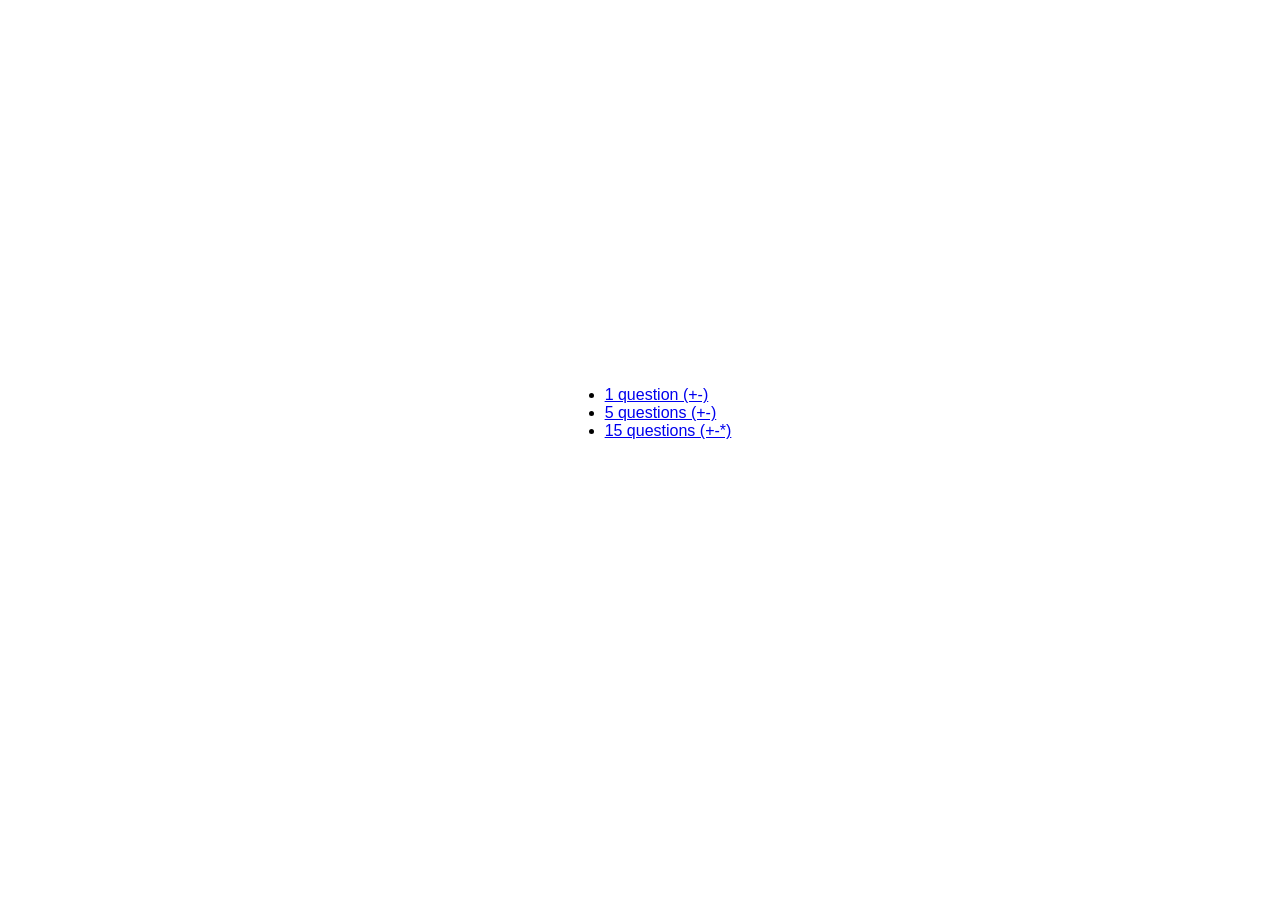
<file: index.html>
<!DOCTYPE html>
<html>

<head>
  <meta charset="UTF-8">
  <meta name="viewport" content="width=device-width, initial-scale=1">
  <title>Quick maths test</title>
  <link href="style.css" rel="stylesheet" type="text/css" />
</head>

<body>
  <ul>
    <li>
       <a href="1-question-mode">1 question (+-)</a>
     </li>
    <li>
      <a href="5-plus-minus">5 questions (+-)</a>
    </li>
     <li>
       <a href="thanosan23-mode">15 questions (+-*)</a>
     </li>
  </ul>
</body>

</html>
</file>
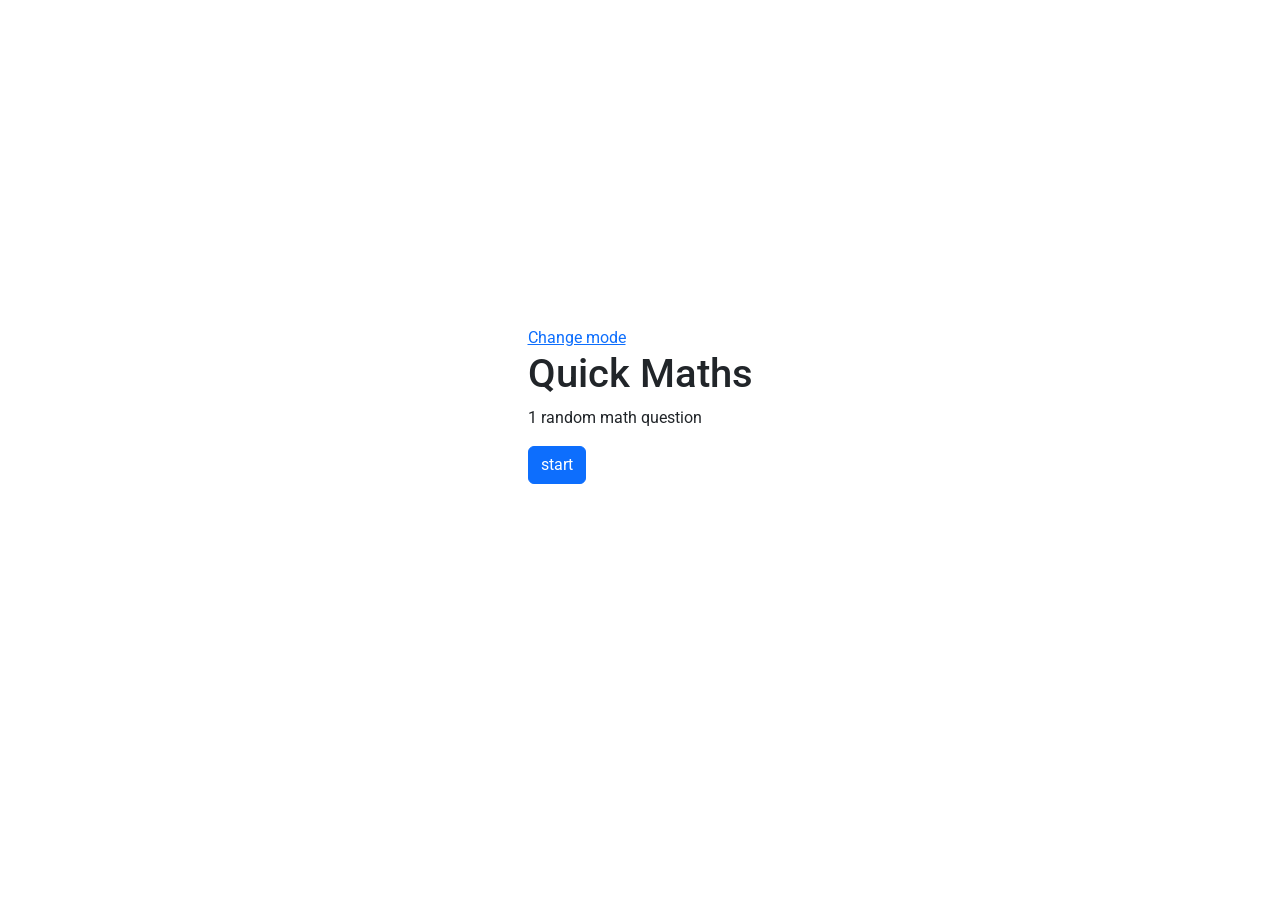
<file: 1-question-mode/index.html>
<!DOCTYPE html>
<html>
<head>
	<meta charset="utf-8">
	<meta name="viewport" content="width=device-width">
	<title>Math Game</title>
  <link rel="preconnect" href="https://fonts.googleapis.com">
  <link rel="preconnect" href="https://fonts.gstatic.com" crossorigin>
  <link href="https://fonts.googleapis.com/css2?family=Roboto" rel="stylesheet">
	<link href="style.css" rel="stylesheet" type="text/css" />
  <link rel="shortcut icon" href="logo.ico"/>
  <link href="https://cdn.jsdelivr.net/npm/bootstrap@5.3.8/dist/css/bootstrap.min.css" rel="stylesheet" integrity="sha384-sRIl4kxILFvY47J16cr9ZwB07vP4J8+LH7qKQnuqkuIAvNWLzeN8tE5YBujZqJLB" crossorigin="anonymous">
<script src="https://cdn.jsdelivr.net/npm/bootstrap@5.3.8/dist/js/bootstrap.bundle.min.js" integrity="sha384-FKyoEForCGlyvwx9Hj09JcYn3nv7wiPVlz7YYwJrWVcXK/BmnVDxM+D2scQbITxI" crossorigin="anonymous"></script>

<script src="https://cdn.jsdelivr.net/npm/@popperjs/core@2.11.8/dist/umd/popper.min.js" integrity="sha384-I7E8VVD/ismYTF4hNIPjVp/Zjvgyol6VFvRkX/vR+Vc4jQkC+hVqc2pM8ODewa9r" crossorigin="anonymous"></script>
<script src="https://cdn.jsdelivr.net/npm/bootstrap@5.3.8/dist/js/bootstrap.min.js" integrity="sha384-G/EV+4j2dNv+tEPo3++6LCgdCROaejBqfUeNjuKAiuXbjrxilcCdDz6ZAVfHWe1Y" crossorigin="anonymous"></script>
</head>
<body>

	<div id="questionContainer" class="hide">
		  <p>question <span id="questionNumber"></span></p>
      <h2 id="equation" class="equation"></h2>
      <form id="answerForm" action="" autocomplete="off" >
        <input class="form‐control" id="answerBox" type="number" placeholder="Type your answer here..." required autofocus>
        <button class="btn btn-primary">Submit</button>
      </form>
	  <button class="btn btn-secondary" id="negationBtn" type="button">minus -</button>
  </div>
  <div id="endgameContainer" class="hide fullwidth">
    <a href="..">Change mode</a>
    <p id="score"></p>
    <p>time: <span id="time"></span></p>
    <hr />
      <div id="analysis">
  </div>
    <button id="restartBtn" class="btn btn-primary">restart</button>
     <button style="display:none;" id="viewAnalysis"></button>
     <!-- auto view analysis? -->
     
        
  
    <br>
  </div>
  <div id="analysisContainer" class="hide fullwidth">
    <button style="display: none;" id="toEndgameContainer" class="btn btn-primary">Back</button>
 
  </div>
  <div id="startgameContainer">
    <a href="..">Change mode</a>
    <h1>Quick Maths</h1>
    <p>1 random math question</p>
    <button id="startBtn" class="btn btn-primary">start</button>
  </div>
  <script src="script.js"></script>
  </body>
</html>
</file>
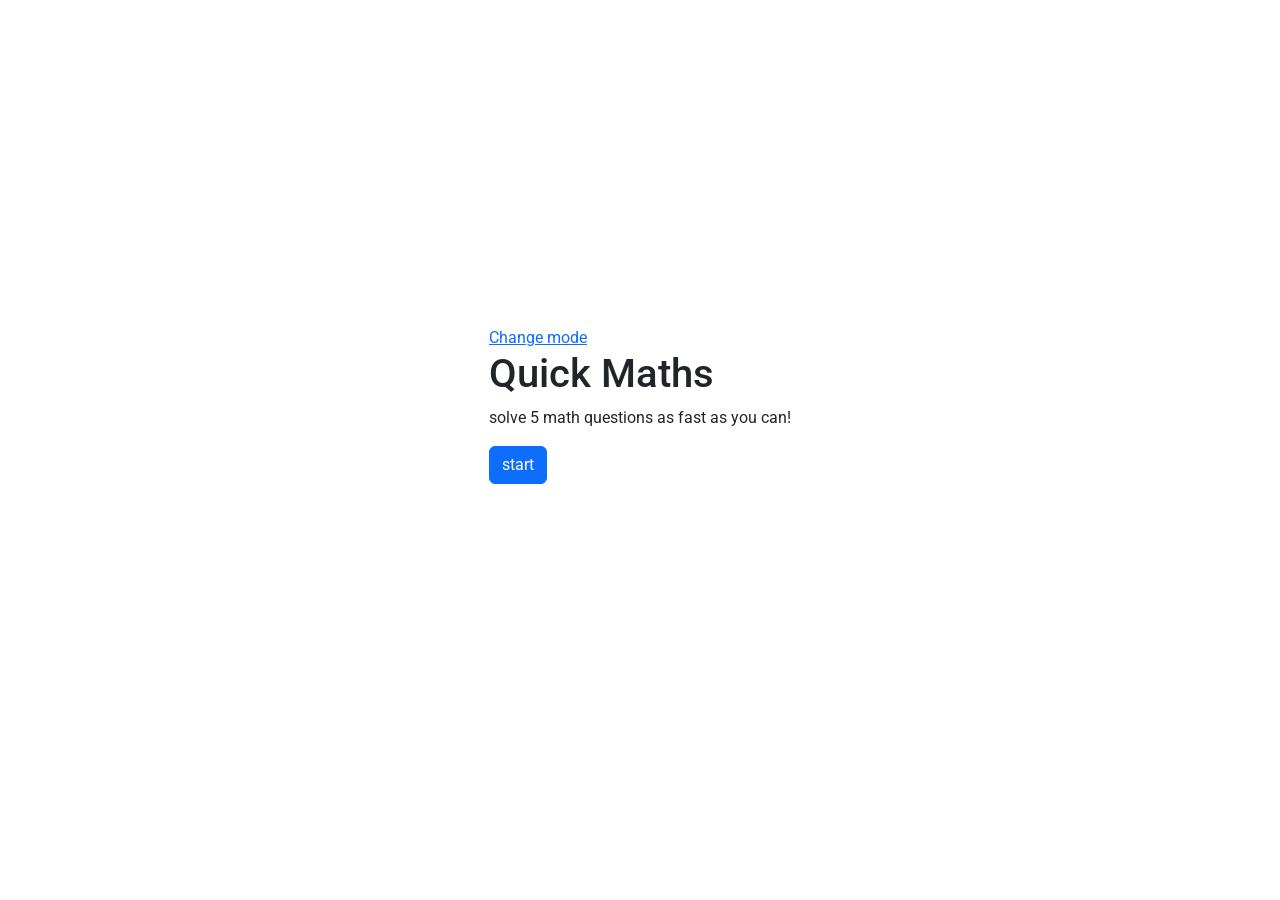
<file: 5-plus-minus/index.html>
<!DOCTYPE html>
<html>
<head>
	<meta charset="utf-8">
	<meta name="viewport" content="width=device-width">
	<title>Math Game</title>
  <link rel="preconnect" href="https://fonts.googleapis.com">
  <link rel="preconnect" href="https://fonts.gstatic.com" crossorigin>
  <link href="https://fonts.googleapis.com/css2?family=Roboto" rel="stylesheet">
	<link href="style.css" rel="stylesheet" type="text/css" />
  <link rel="shortcut icon" href="logo.ico"/>
  <link href="https://cdn.jsdelivr.net/npm/bootstrap@5.3.8/dist/css/bootstrap.min.css" rel="stylesheet" integrity="sha384-sRIl4kxILFvY47J16cr9ZwB07vP4J8+LH7qKQnuqkuIAvNWLzeN8tE5YBujZqJLB" crossorigin="anonymous">
<script src="https://cdn.jsdelivr.net/npm/bootstrap@5.3.8/dist/js/bootstrap.bundle.min.js" integrity="sha384-FKyoEForCGlyvwx9Hj09JcYn3nv7wiPVlz7YYwJrWVcXK/BmnVDxM+D2scQbITxI" crossorigin="anonymous"></script>

<script src="https://cdn.jsdelivr.net/npm/@popperjs/core@2.11.8/dist/umd/popper.min.js" integrity="sha384-I7E8VVD/ismYTF4hNIPjVp/Zjvgyol6VFvRkX/vR+Vc4jQkC+hVqc2pM8ODewa9r" crossorigin="anonymous"></script>
<script src="https://cdn.jsdelivr.net/npm/bootstrap@5.3.8/dist/js/bootstrap.min.js" integrity="sha384-G/EV+4j2dNv+tEPo3++6LCgdCROaejBqfUeNjuKAiuXbjrxilcCdDz6ZAVfHWe1Y" crossorigin="anonymous"></script>
</head>
<body>

	<div id="questionContainer" class="hide">
		  <p>question <span id="questionNumber"></span></p>
      <h2 id="equation" class="equation"></h2>
      <form id="answerForm" action="" autocomplete="off" >
        <input class="form‐control" id="answerBox" type="number" placeholder="Type your answer here..." required autofocus>
        <button class="btn btn-primary">Submit</button>
      </form>
	  <button class="btn btn-secondary" id="negationBtn" type="button">minus -</button>
  </div>
  <div id="endgameContainer" class="hide">
    <a href="..">Change mode</a>
    <p id="score"></p>
    <p>time: <span id="time"></span></p>
    <button id="restartBtn" class="btn btn-primary">restart</button>
    <button id="viewAnalysis" class="btn btn‐primary">view analysis</button>
    <br>
  </div>
  <div id="analysisContainer" class="hide">
    <button id="toEndgameContainer" class="btn btn-primary">Back</button>
    <h3>Analysis</h3>
    <div id="analysis">
    </div>
  </div>
  <div id="startgameContainer">
    <a href="..">Change mode</a>
    <h1>Quick Maths</h1>
    <p>solve 5 math questions as fast as you can!</p>
    <button id="startBtn" class="btn btn-primary">start</button>
  </div>
  <script src="script.js"></script>
  </body>
</html>
</file>
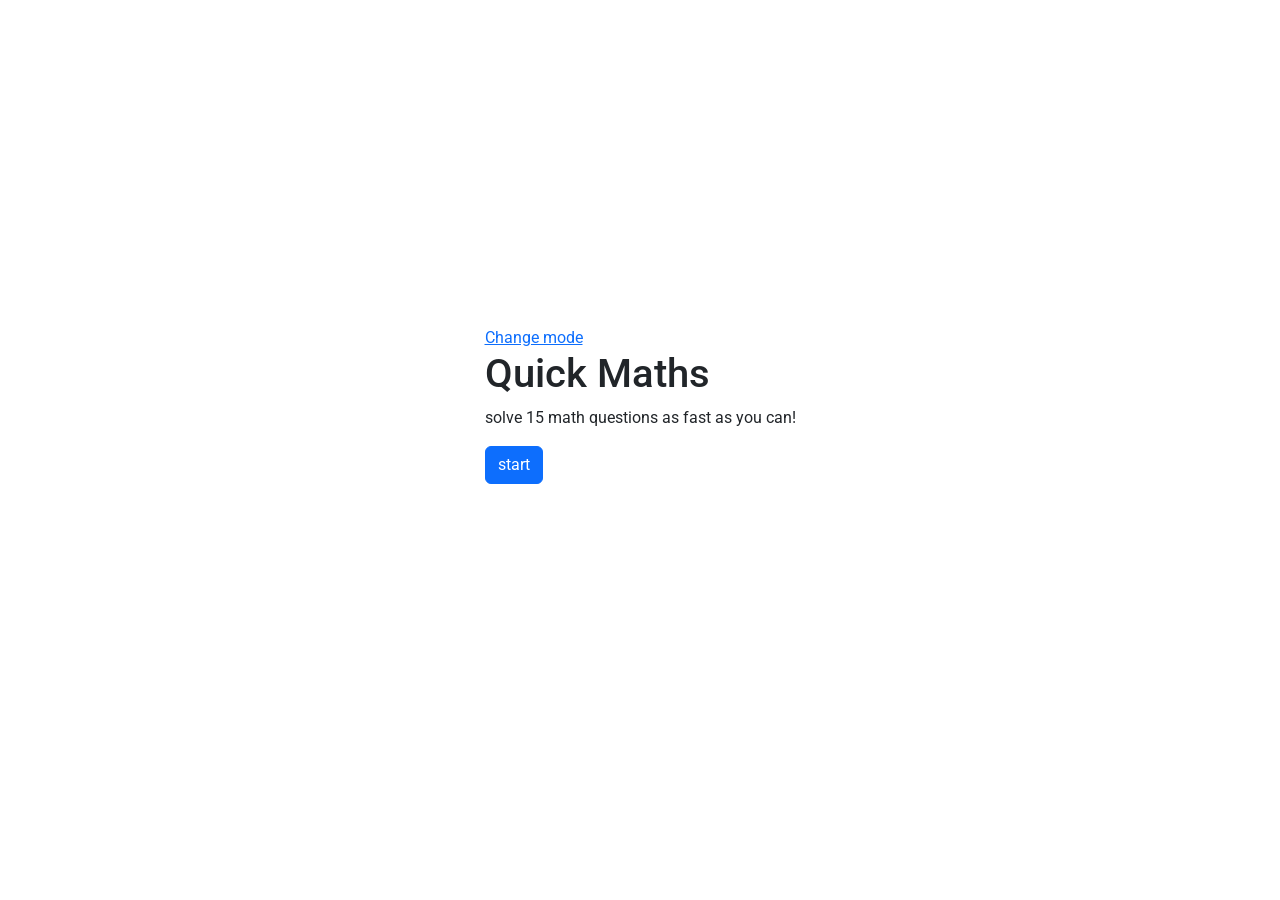
<file: thanosan23-mode/index.html>
<!DOCTYPE html>
<html>
<head>
	<meta charset="utf-8">
	<meta name="viewport" content="width=device-width">
	<title>Math Game</title>
  <link rel="preconnect" href="https://fonts.googleapis.com">
  <link rel="preconnect" href="https://fonts.gstatic.com" crossorigin>
  <link href="https://fonts.googleapis.com/css2?family=Roboto" rel="stylesheet">
	<link href="style.css" rel="stylesheet" type="text/css" />
  <link rel="shortcut icon" href="logo.ico"/>
  <link href="https://cdn.jsdelivr.net/npm/bootstrap@5.3.8/dist/css/bootstrap.min.css" rel="stylesheet" integrity="sha384-sRIl4kxILFvY47J16cr9ZwB07vP4J8+LH7qKQnuqkuIAvNWLzeN8tE5YBujZqJLB" crossorigin="anonymous">
<script src="https://cdn.jsdelivr.net/npm/bootstrap@5.3.8/dist/js/bootstrap.bundle.min.js" integrity="sha384-FKyoEForCGlyvwx9Hj09JcYn3nv7wiPVlz7YYwJrWVcXK/BmnVDxM+D2scQbITxI" crossorigin="anonymous"></script>

<script src="https://cdn.jsdelivr.net/npm/@popperjs/core@2.11.8/dist/umd/popper.min.js" integrity="sha384-I7E8VVD/ismYTF4hNIPjVp/Zjvgyol6VFvRkX/vR+Vc4jQkC+hVqc2pM8ODewa9r" crossorigin="anonymous"></script>
<script src="https://cdn.jsdelivr.net/npm/bootstrap@5.3.8/dist/js/bootstrap.min.js" integrity="sha384-G/EV+4j2dNv+tEPo3++6LCgdCROaejBqfUeNjuKAiuXbjrxilcCdDz6ZAVfHWe1Y" crossorigin="anonymous"></script>
</head>
<body>

	<div id="questionContainer" class="hide">
		  <p>question <span id="questionNumber"></span></p>
      <h2 id="equation" class="equation"></h2>
      <form id="answerForm" action="" autocomplete="off" >
        <input class="form‐control" id="answerBox" type="number" placeholder="Type your answer here..." required autofocus>
        <button class="btn btn-primary">Submit</button>
      </form>
	  <button class="btn btn-secondary" id="negationBtn" type="button">minus -</button>
  </div>
  <div id="endgameContainer" class="hide">
    <a href="..">Change mode</a>
    <p id="score"></p>
    <p>time: <span id="time"></span></p>
    <button id="restartBtn" class="btn btn-primary">restart</button>
    <button id="viewAnalysis" class="btn btn‐primary">view analysis</button>
    <br>
  </div>
  <div id="analysisContainer" class="hide">
    <button id="toEndgameContainer" class="btn btn-primary">Back</button>
    <h3>Analysis</h3>
    <div id="analysis">
    </div>
  </div>
  <div id="startgameContainer">
    <a href="..">Change mode</a>
    <h1>Quick Maths</h1>
    <p>solve 15 math questions as fast as you can!</p>
    <button id="startBtn" class="btn btn-primary">start</button>
  </div>
  <script src="script.js"></script>
  </body>
</html>
</file>
<file: style.css>
*, *::before, *::after {
  box-sizing: border-box;
  font-family: 'Roboto', sans-serif;
}

body {
  overflow: hidden;
  display: flex;
  width: 100vw;
  height: 90vh;
  justify-content: center;
  align-items: center;
}

.score {
  font-weight: bold;
  display: flex;
  justify-content: center;
  align-items: center;
}

/* .btn {
  border: 2px solid black;
  background: white;
  padding: 4px 10px 4px 10px;
  border-radius: 30px;
  opacity: 100%;
} */

.btn:hover {
  opacity: 50%;
  cursor: pointer;
}

.hide {
  display: none;
}
</file>
<file: 1-question-mode/style.css>
*, *::before, *::after {
  box-sizing: border-box;
  font-family: 'Roboto', sans-serif;
}

body {
  overflow: hidden;
  display: flex;
  width: 100vw;
  height: 90vh;
  justify-content: center;
  align-items: center;
}

.score {
  font-weight: bold;
  display: flex;
  justify-content: center;
  align-items: center;
}

/* .btn {
  border: 2px solid black;
  background: white;
  padding: 4px 10px 4px 10px;
  border-radius: 30px;
  opacity: 100%;
} */

.btn:hover {
  opacity: 50%;
  cursor: pointer;
}

.hide {
  display: none;
}
</file>
<file: 5-plus-minus/style.css>
*, *::before, *::after {
  box-sizing: border-box;
  font-family: 'Roboto', sans-serif;
}

body {
  overflow: hidden;
  display: flex;
  width: 100vw;
  height: 90vh;
  justify-content: center;
  align-items: center;
}

.score {
  font-weight: bold;
  display: flex;
  justify-content: center;
  align-items: center;
}

/* .btn {
  border: 2px solid black;
  background: white;
  padding: 4px 10px 4px 10px;
  border-radius: 30px;
  opacity: 100%;
} */

.btn:hover {
  opacity: 50%;
  cursor: pointer;
}

.hide {
  display: none;
}
</file>
<file: thanosan23-mode/style.css>
*, *::before, *::after {
  box-sizing: border-box;
  font-family: 'Roboto', sans-serif;
}

body {
  overflow: hidden;
  display: flex;
  width: 100vw;
  height: 90vh;
  justify-content: center;
  align-items: center;
}

.score {
  font-weight: bold;
  display: flex;
  justify-content: center;
  align-items: center;
}

/* .btn {
  border: 2px solid black;
  background: white;
  padding: 4px 10px 4px 10px;
  border-radius: 30px;
  opacity: 100%;
} */

.btn:hover {
  opacity: 50%;
  cursor: pointer;
}

.hide {
  display: none;
}
</file>
